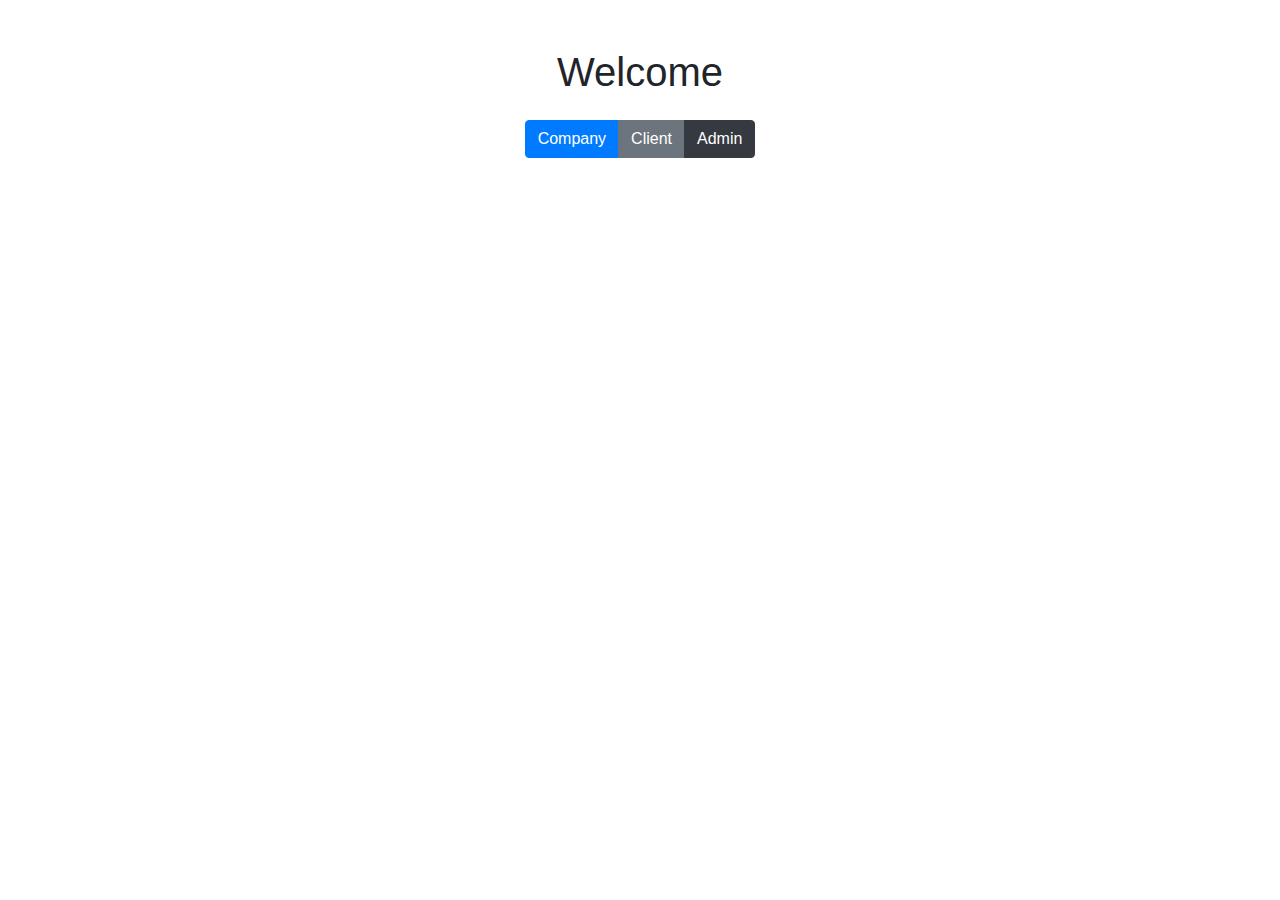
<file: templates/index.html>
<!DOCTYPE html>
<html>
<head>
    <title>Home</title>
    <link href="https://stackpath.bootstrapcdn.com/bootstrap/4.5.2/css/bootstrap.min.css" rel="stylesheet">
</head>
<body>
    <div class="container mt-5 text-center">
        <h1>Welcome</h1>
        <div class="btn-group mt-3">
            <a href="/login" class="btn btn-primary">Company</a>
            <a href="{{ url_for('userhome') }}" class="btn btn-secondary">Client</a>
            <a href="/admin_login" class="btn btn-dark">Admin</a>
        </div>
    </div>
    <script src="https://code.jquery.com/jquery-3.5.1.slim.min.js"></script>
    <script src="https://cdn.jsdelivr.net/npm/@popperjs/core@2.11.6/dist/umd/popper.min.js"></script>
    <script src="https://stackpath.bootstrapcdn.com/bootstrap/4.5.2/js/bootstrap.min.js"></script>
</body>
</html>
</file>
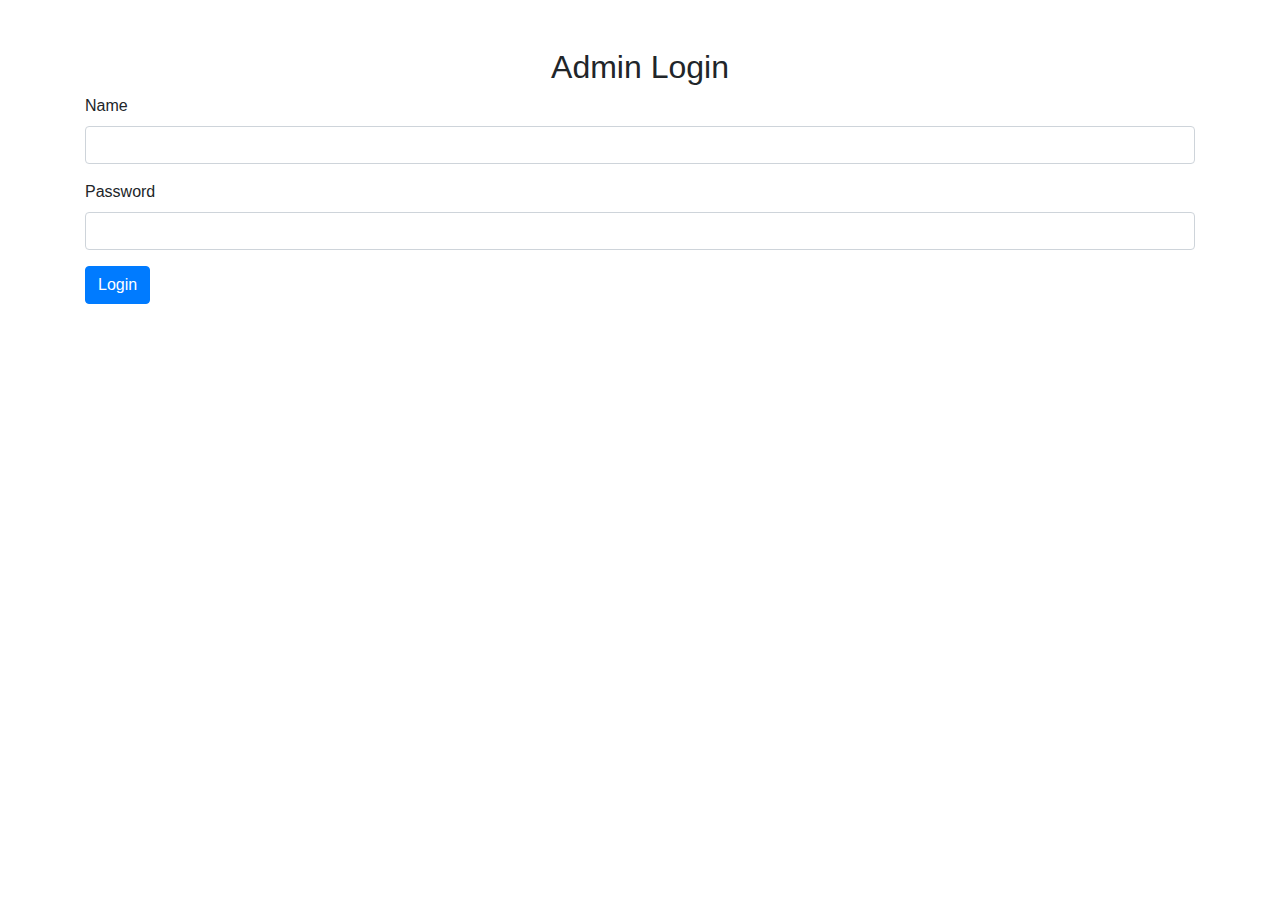
<file: templates/admin_login.html>
<!DOCTYPE html>
<html>
<head>
    <title>Admin Login</title>
    <link href="https://stackpath.bootstrapcdn.com/bootstrap/4.5.2/css/bootstrap.min.css" rel="stylesheet">
</head>
<body>
    <div class="container mt-5">
        <h2 class="text-center">Admin Login</h2>
        <form method="POST" action="/admin_login">
            <div class="form-group">
                <label for="name">Name</label>
                <input type="text" class="form-control" id="name" name="name" required>
            </div>
            <div class="form-group">
                <label for="password">Password</label>
                <input type="password" class="form-control" id="password" name="password" required>
            </div>
            <button type="submit" class="btn btn-primary">Login</button>
        </form>
    </div>
    <script src="https://code.jquery.com/jquery-3.5.1.slim.min.js"></script>
    <script src="https://cdn.jsdelivr.net/npm/@popperjs/core@2.11.6/dist/umd/popper.min.js"></script>
    <script src="https://stackpath.bootstrapcdn.com/bootstrap/4.5.2/js/bootstrap.min.js"></script>
</body>
</html>
</file>
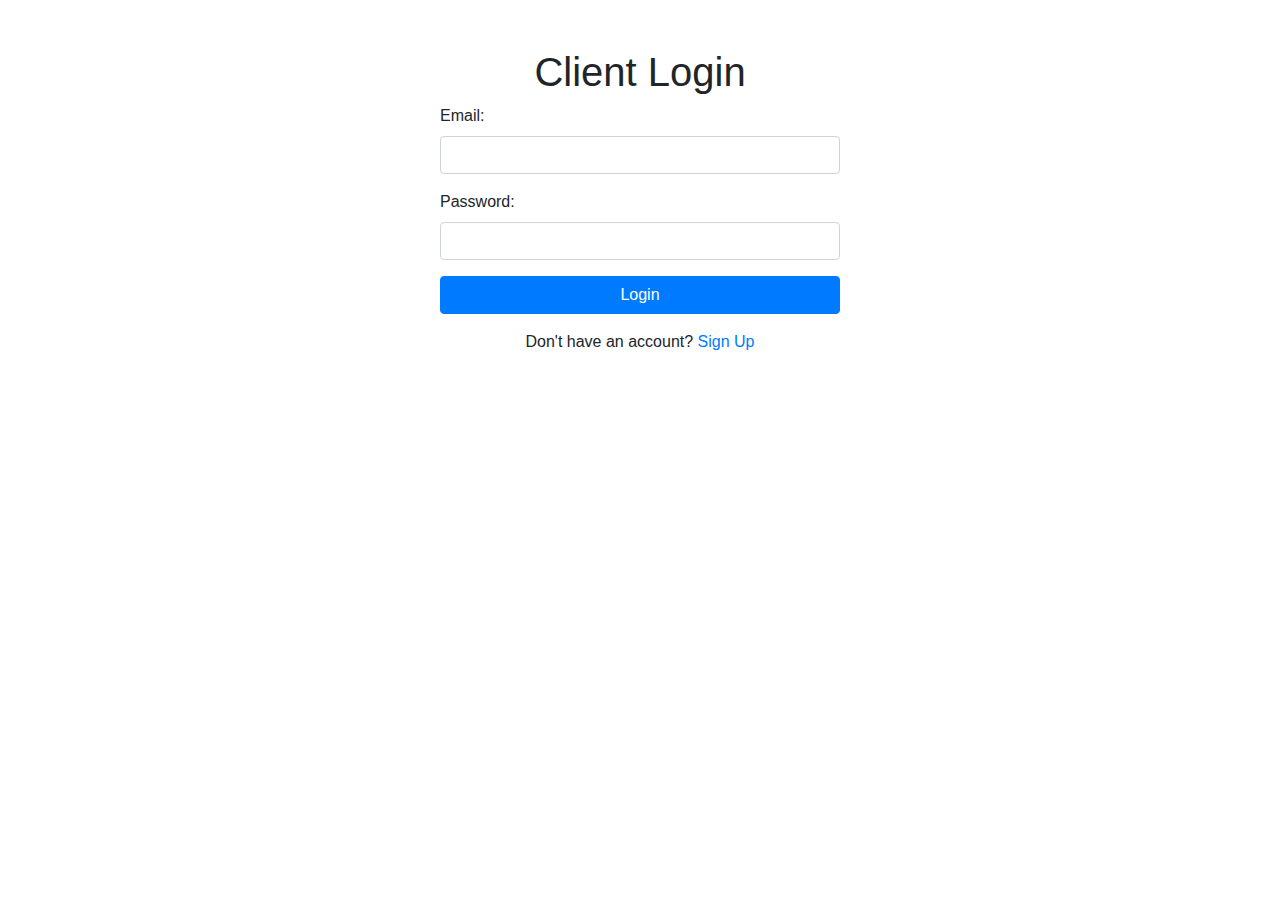
<file: templates/client_login.html>
<!DOCTYPE html>
<html>
<head>
    <title>Client Login</title>
    <link href="https://stackpath.bootstrapcdn.com/bootstrap/4.5.2/css/bootstrap.min.css" rel="stylesheet">
</head>
<body>
    <div class="container mt-5">
        <h1 class="text-center">Client Login</h1>
        <form method="post" class="mx-auto" style="max-width: 400px;">
            <div class="form-group">
                <label for="email">Email:</label>
                <input type="email" class="form-control" id="email" name="email" required>
            </div>
            <div class="form-group">
                <label for="password">Password:</label>
                <input type="password" class="form-control" id="password" name="password" required>
            </div>
            <button type="submit" class="btn btn-primary btn-block">Login</button>
        </form>
        <div class="text-center mt-3">
            <p>Don't have an account? <a href="{{ url_for('client_signup', next=request.args.get('next', '')) }}">Sign Up</a></p>
        </div>
    </div>
    <script src="https://code.jquery.com/jquery-3.5.1.slim.min.js"></script>
    <script src="https://cdn.jsdelivr.net/npm/@popperjs/core@2.11.6/dist/umd/popper.min.js"></script>
    <script src="https://stackpath.bootstrapcdn.com/bootstrap/4.5.2/js/bootstrap.min.js"></script>
</body>
</html>
</file>
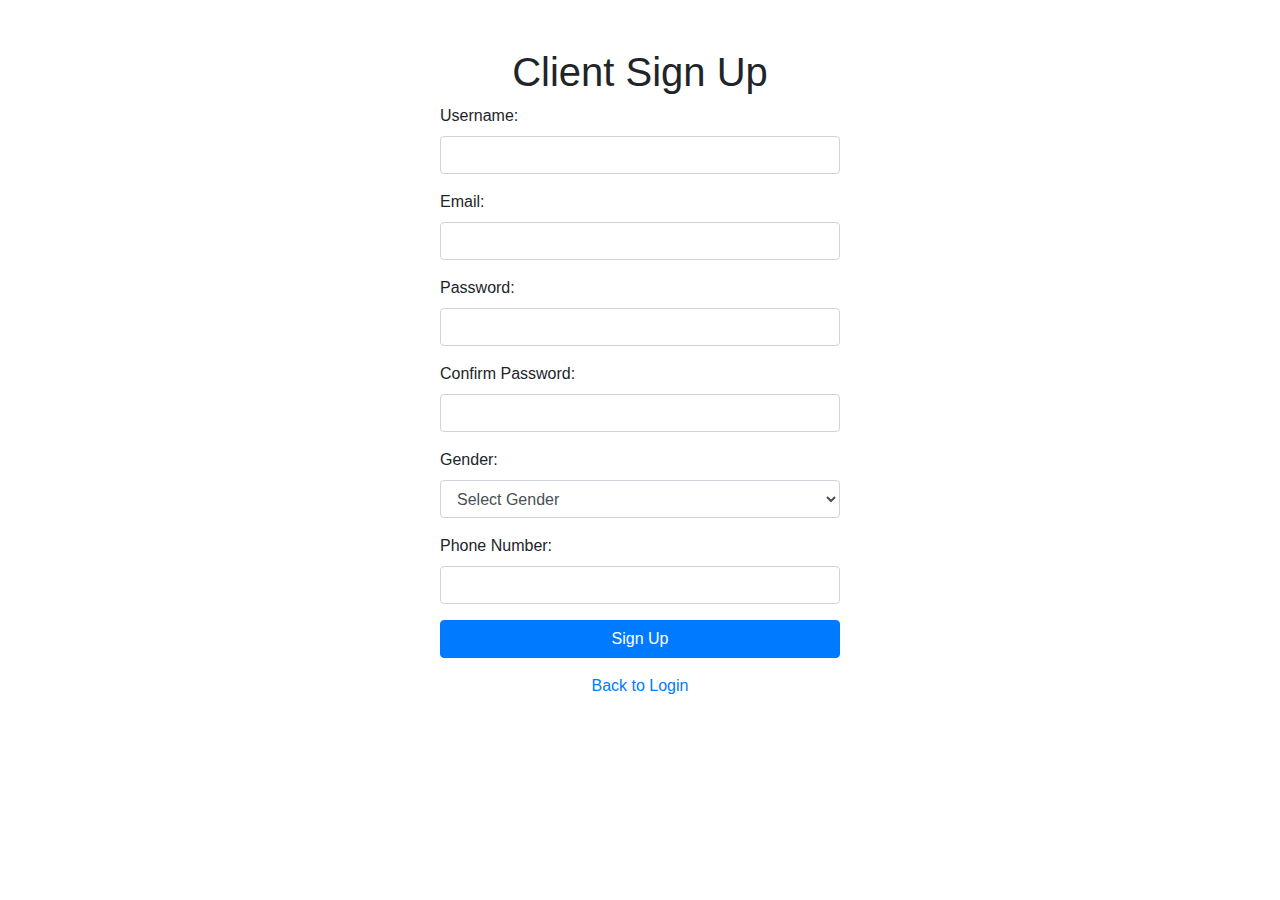
<file: templates/client_signup.html>
<!DOCTYPE html>
<html>
<head>
    <title>Client Sign Up</title>
    <link href="https://stackpath.bootstrapcdn.com/bootstrap/4.5.2/css/bootstrap.min.css" rel="stylesheet">
    <script>
        function validateForm() {
            var password = document.getElementById("password").value;
            var confirmPassword = document.getElementById("confirm_password").value;
            if (password !== confirmPassword) {
                alert("Passwords do not match.");
                return false;
            }
            return true;
        }
    </script>
</head>
<body>
    <div class="container mt-5">
        <h1 class="text-center">Client Sign Up</h1>
        <form method="post" class="mx-auto" style="max-width: 400px;" onsubmit="return validateForm()">
            <div class="form-group">
                <label for="username">Username:</label>
                <input type="text" class="form-control" id="username" name="username" required>
            </div>
            <div class="form-group">
                <label for="email">Email:</label>
                <input type="email" class="form-control" id="email" name="email" required>
            </div>
            <div class="form-group">
                <label for="password">Password:</label>
                <input type="password" class="form-control" id="password" name="password" required>
            </div>
            <div class="form-group">
                <label for="confirm_password">Confirm Password:</label>
                <input type="password" class="form-control" id="confirm_password" name="confirm_password" required>
            </div>
            <div class="form-group">
                <label for="gender">Gender:</label>
                <select class="form-control" id="gender" name="gender" required>
                    <option value="">Select Gender</option>
                    <option value="Male">Male</option>
                    <option value="Female">Female</option>
                    <option value="Other">Other</option>
                </select>
            </div>
            <div class="form-group">
                <label for="phone">Phone Number:</label>
                <input type="text" class="form-control" id="phone" name="phone" required>
            </div>
            <button type="submit" class="btn btn-primary btn-block">Sign Up</button>
        </form>
        <div class="text-center mt-3">
            <a href="{{ url_for('client_login') }}">Back to Login</a>
        </div>
    </div>
    <script src="https://code.jquery.com/jquery-3.5.1.slim.min.js"></script>
    <script src="https://cdn.jsdelivr.net/npm/@popperjs/core@2.11.6/dist/umd/popper.min.js"></script>
    <script src="https://stackpath.bootstrapcdn.com/bootstrap/4.5.2/js/bootstrap.min.js"></script>
</body>
</html>
</file>
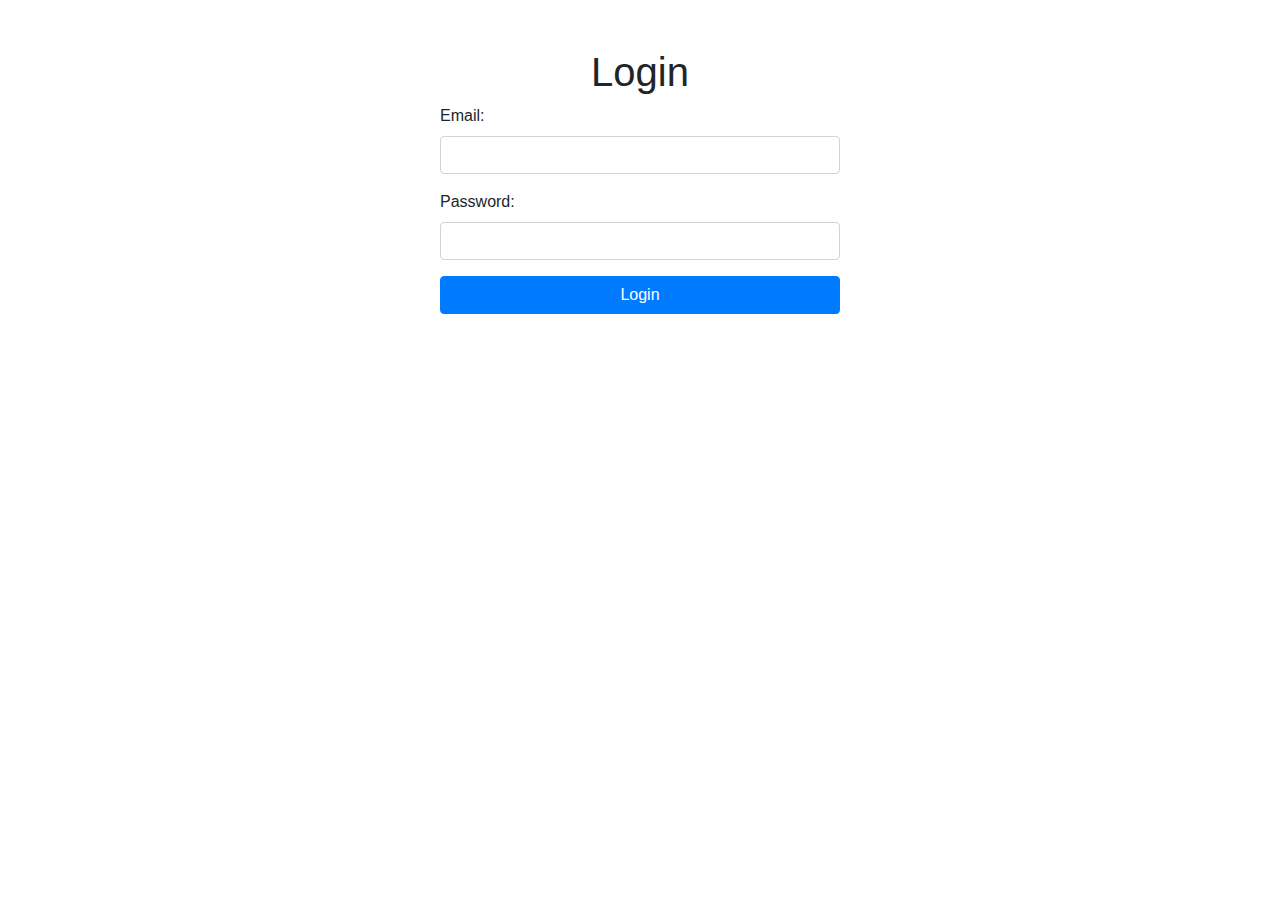
<file: templates/login.html>
<!DOCTYPE html>
<html>
<head>
    <title>Login</title>
    <link href="https://stackpath.bootstrapcdn.com/bootstrap/4.5.2/css/bootstrap.min.css" rel="stylesheet">
</head>
<body>
    <div class="container mt-5">
        <h1 class="text-center">Login</h1>
        <form method="post" class="mx-auto" style="max-width: 400px;">
            <div class="form-group">
                <label for="email">Email:</label>
                <input type="email" class="form-control" id="email" name="email" required>
            </div>
            <div class="form-group">
                <label for="password">Password:</label>
                <input type="password" class="form-control" id="password" name="password" required>
            </div>
            <button type="submit" class="btn btn-primary btn-block">Login</button>
        </form>
    </div>
    <script src="https://code.jquery.com/jquery-3.5.1.slim.min.js"></script>
    <script src="https://cdn.jsdelivr.net/npm/@popperjs/core@2.11.6/dist/umd/popper.min.js"></script>
    <script src="https://stackpath.bootstrapcdn.com/bootstrap/4.5.2/js/bootstrap.min.js"></script>
</body>
</html>
</file>
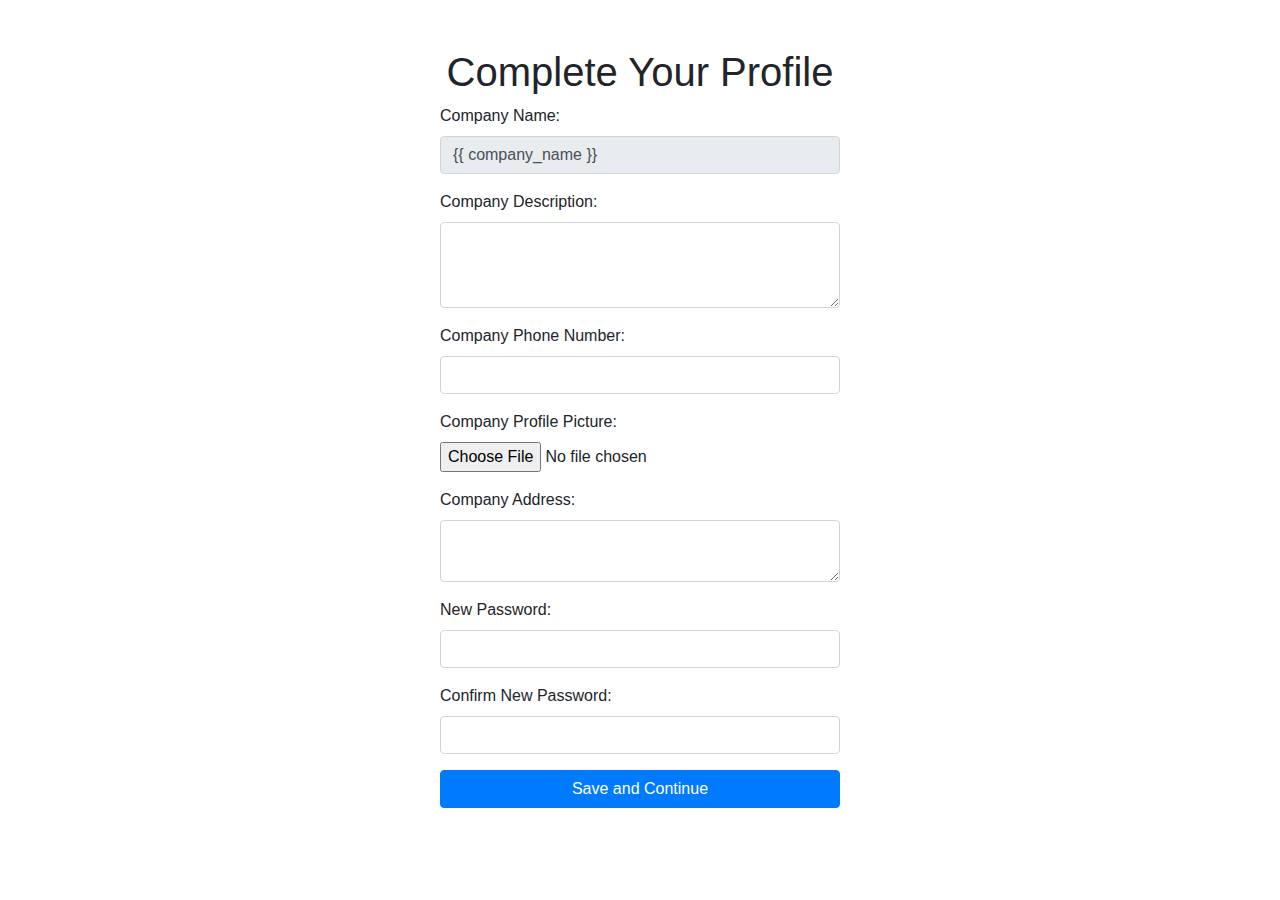
<file: templates/signup.html>
<!DOCTYPE html>
<html>
<head>
    <title>Complete Your Profile</title>
    <link href="https://stackpath.bootstrapcdn.com/bootstrap/4.5.2/css/bootstrap.min.css" rel="stylesheet">
    <script>
        function validateForm() {
            var password = document.getElementById("password").value;
            var confirmPassword = document.getElementById("confirm_password").value;
            if (password !== confirmPassword) {
                alert("Passwords do not match.");
                return false;
            }
            return true;
        }
    </script>
</head>
<body>
    <div class="container mt-5">
        <h1 class="text-center">Complete Your Profile</h1>
        <form method="post" class="mx-auto" style="max-width: 400px;" enctype="multipart/form-data" onsubmit="return validateForm()">
            <div class="form-group">
                <label for="company_name">Company Name:</label>
                <input type="text" class="form-control" id="company_name" name="company_name" value="{{ company_name }}" readonly>
            </div>
            <div class="form-group">
                <label for="description">Company Description:</label>
                <textarea class="form-control" id="description" name="description" rows="3" required></textarea>
            </div>
            <div class="form-group">
                <label for="phone">Company Phone Number:</label>
                <input type="text" class="form-control" id="phone" name="phone" required>
            </div>
            <div class="form-group">
                <label for="profile_pic">Company Profile Picture:</label>
                <input type="file" class="form-control-file" id="profile_pic" name="profile_pic" required>
            </div>
            <div class="form-group">
                <label for="address">Company Address:</label>
                <textarea class="form-control" id="address" name="address" rows="2" required></textarea>
            </div>
            <div class="form-group">
                <label for="password">New Password:</label>
                <input type="password" class="form-control" id="password" name="password" required>
            </div>
            <div class="form-group">
                <label for="confirm_password">Confirm New Password:</label>
                <input type="password" class="form-control" id="confirm_password" name="confirm_password" required>
            </div>
            <button type="submit" class="btn btn-primary btn-block">Save and Continue</button>
        </form>
    </div>
    <script src="https://code.jquery.com/jquery-3.5.1.slim.min.js"></script>
    <script src="https://cdn.jsdelivr.net/npm/@popperjs/core@2.11.6/dist/umd/popper.min.js"></script>
    <script src="https://stackpath.bootstrapcdn.com/bootstrap/4.5.2/js/bootstrap.min.js"></script>
</body>
</html>
</file>
